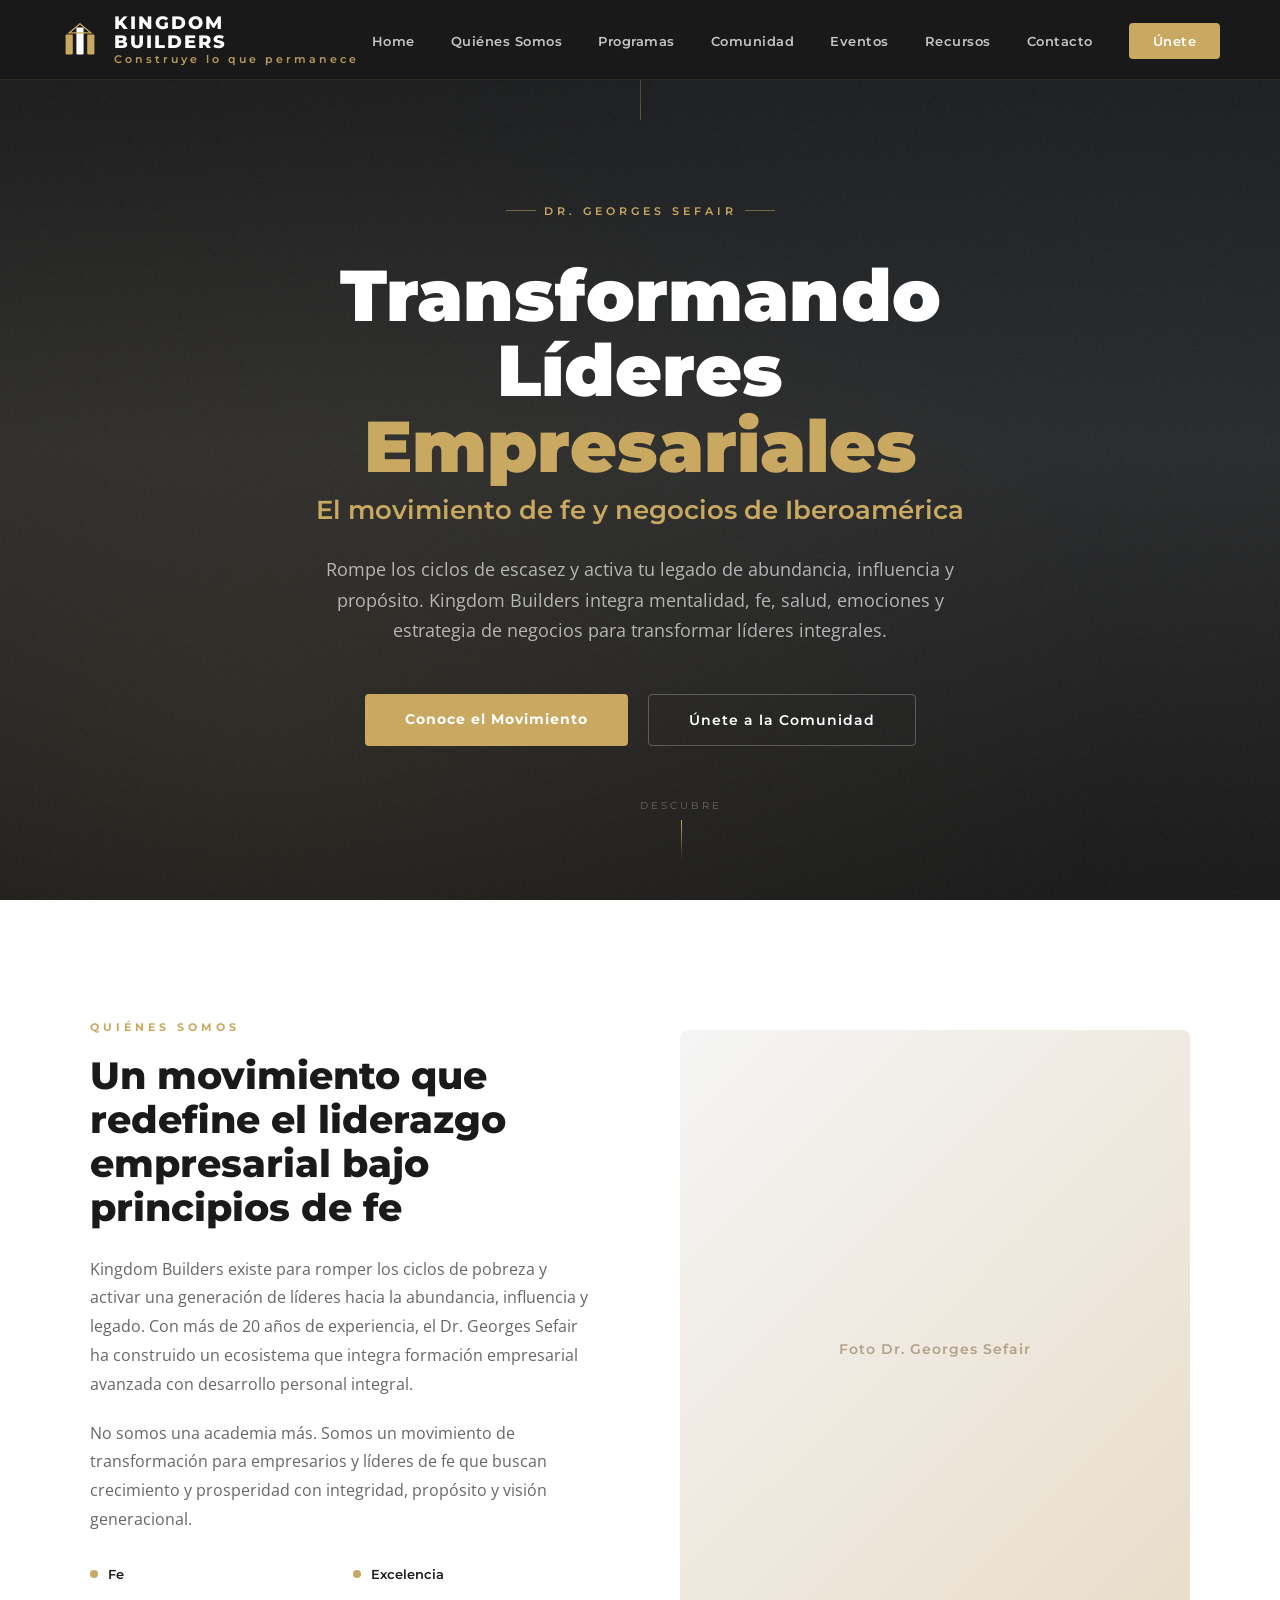
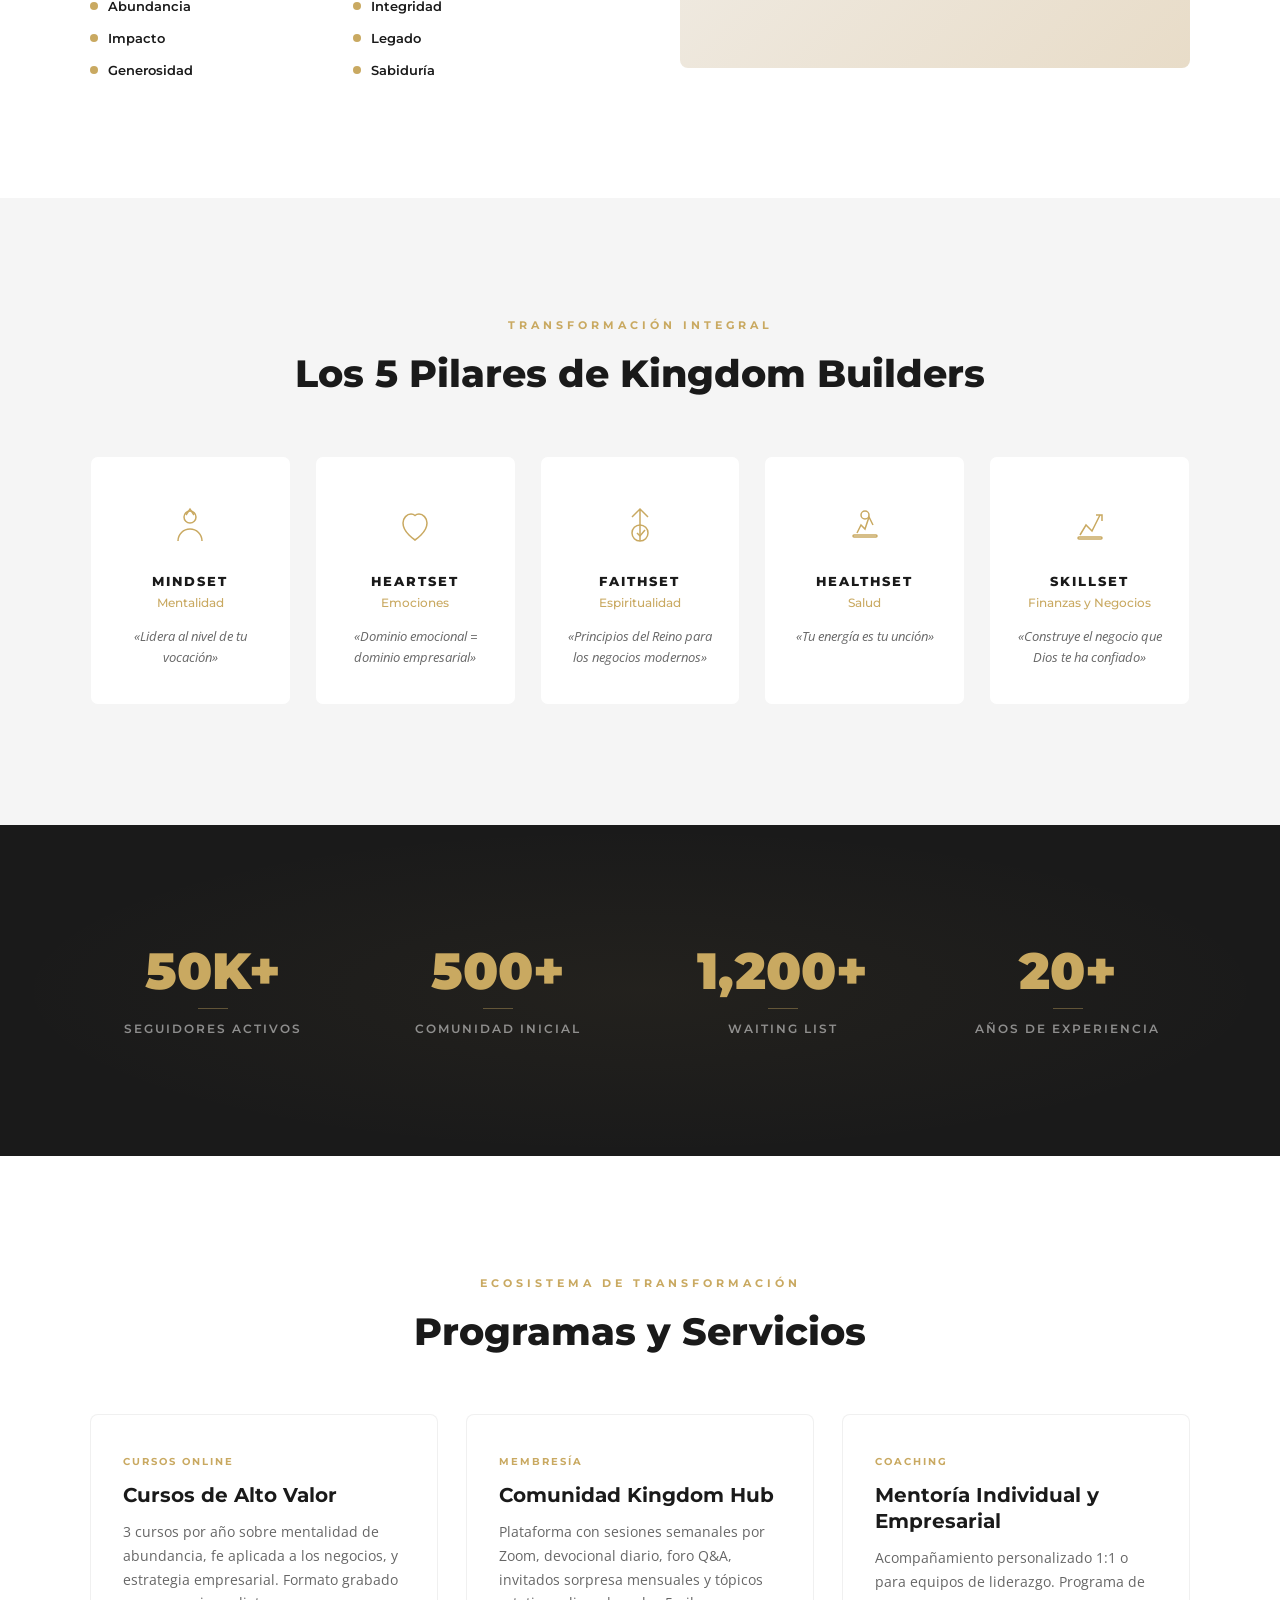
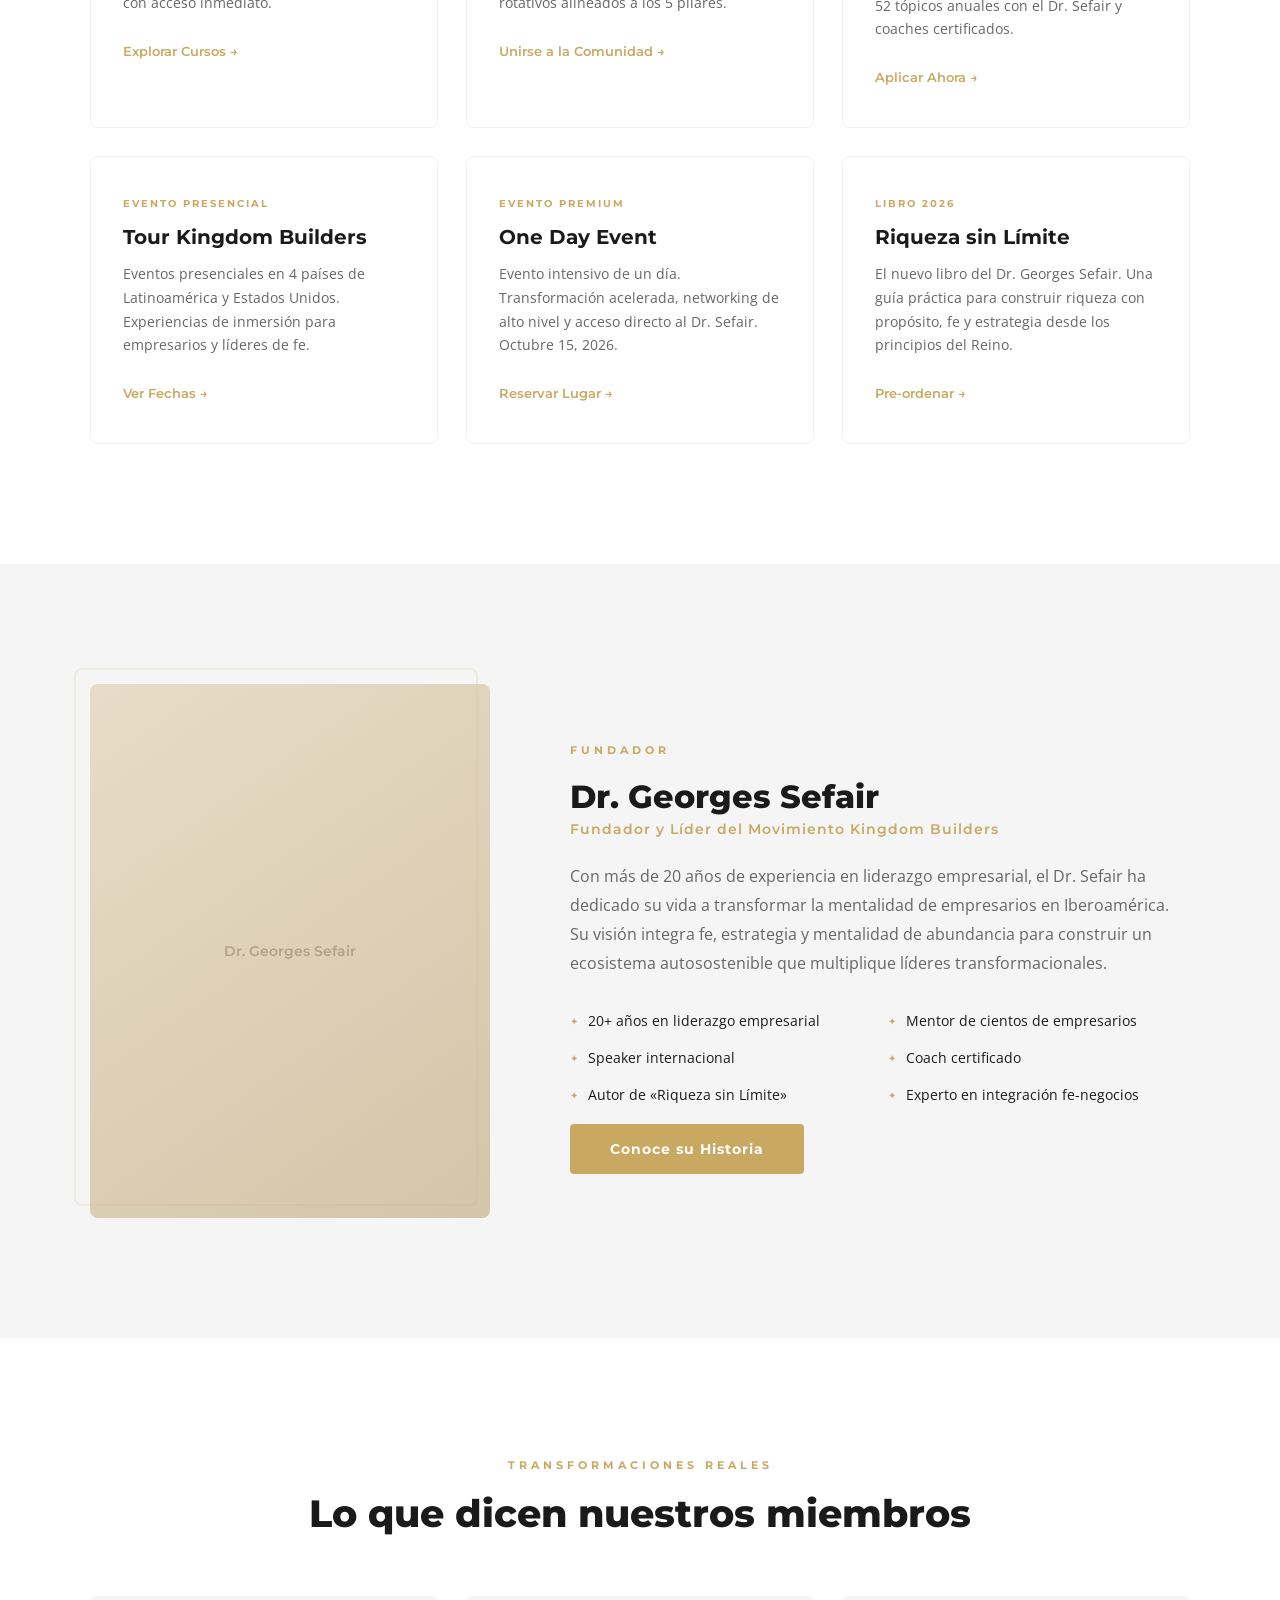
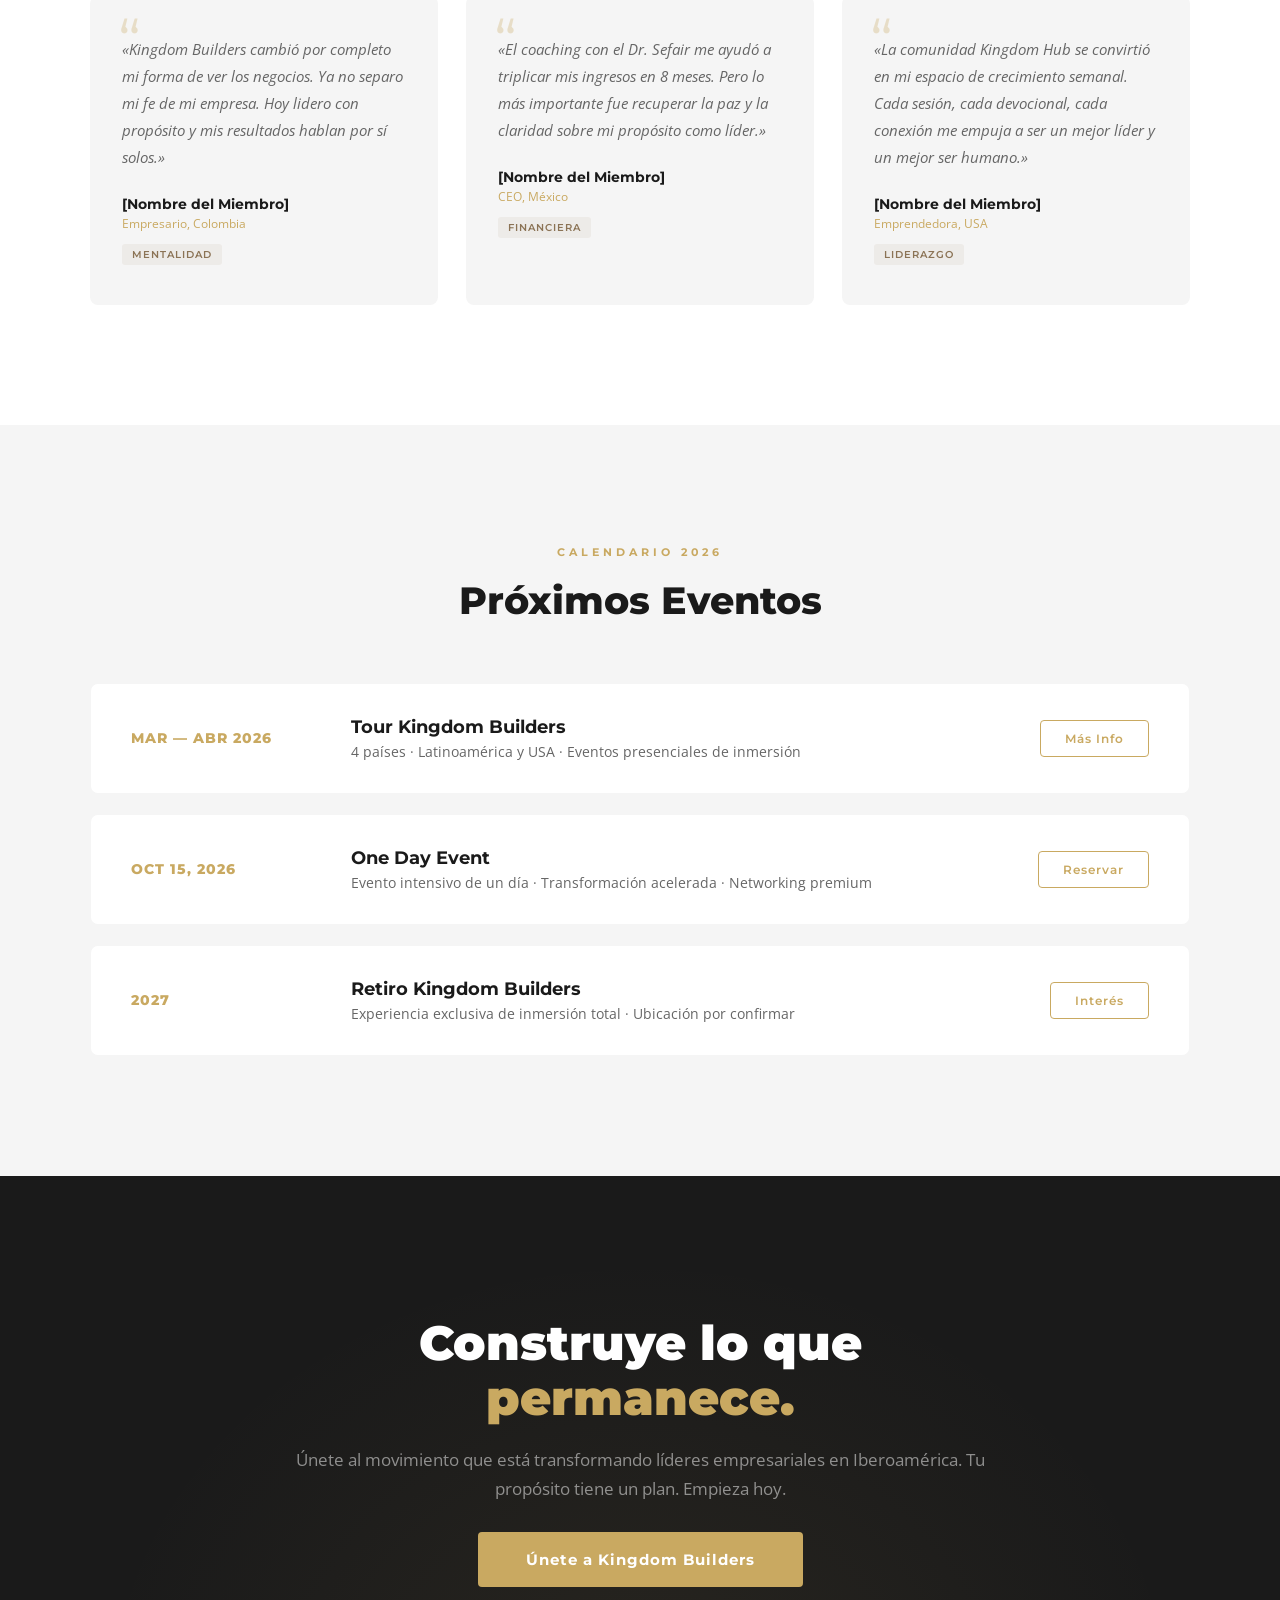
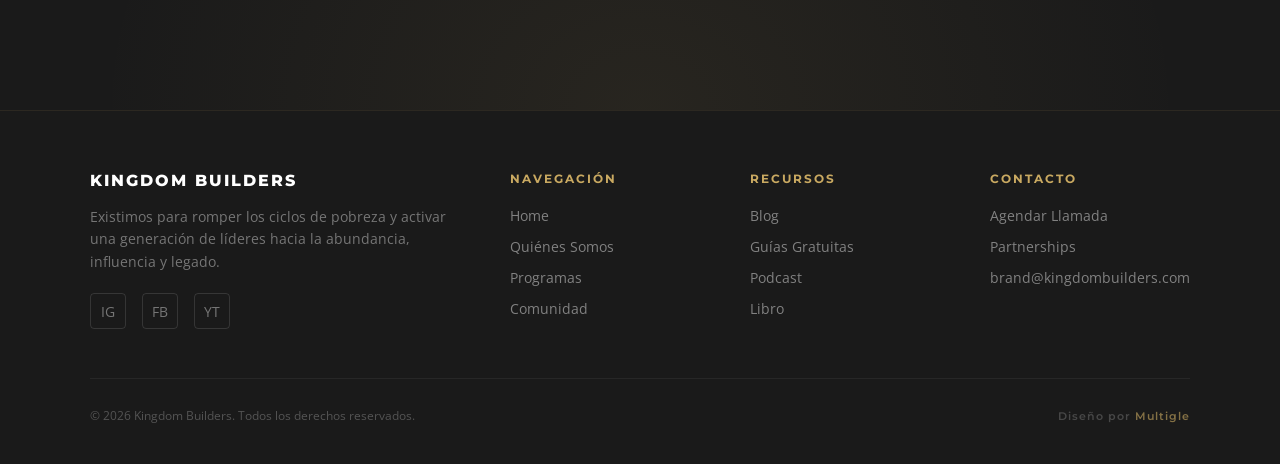
<file: KingdomBuilders-Mockup.html>
<!DOCTYPE html>
<html lang="es">
<head>
<meta charset="UTF-8">
<meta name="viewport" content="width=device-width, initial-scale=1.0">
<title>Kingdom Builders — Construye lo que permanece</title>
<link href="https://fonts.googleapis.com/css2?family=Montserrat:wght@400;500;600;700;800;900&family=Open+Sans:wght@400;500;600&display=swap" rel="stylesheet">
<style>
  :root {
    --black: #1a1a1a;
    --gold: #C9A961;
    --gold-bright: #D4AF37;
    --white: #FFFFFF;
    --gray-light: #F5F5F5;
    --gray-med: #666666;
    --gray-carbon: #2c2c2c;
    --bronze: #8B7355;
    --beige: #E8DCC8;
    --blue-kingdom: #1C4E80;
  }

  * { margin: 0; padding: 0; box-sizing: border-box; }

  html { scroll-behavior: smooth; }

  body {
    font-family: 'Open Sans', sans-serif;
    color: var(--black);
    background: var(--white);
    overflow-x: hidden;
  }

  /* ========== NAVBAR ========== */
  .navbar {
    position: fixed;
    top: 0;
    left: 0;
    width: 100%;
    z-index: 1000;
    padding: 0 60px;
    height: 80px;
    display: flex;
    align-items: center;
    justify-content: space-between;
    background: rgba(26, 26, 26, 0.95);
    backdrop-filter: blur(20px);
    border-bottom: 1px solid rgba(201, 169, 97, 0.15);
    transition: all 0.4s ease;
  }

  .navbar.scrolled {
    height: 68px;
    background: rgba(26, 26, 26, 0.98);
    box-shadow: 0 4px 30px rgba(0,0,0,0.3);
  }

  .nav-logo {
    display: flex;
    align-items: center;
    gap: 14px;
    text-decoration: none;
  }

  .nav-logo-icon {
    width: 40px;
    height: 40px;
    display: flex;
    align-items: center;
    justify-content: center;
  }

  .nav-logo-icon svg {
    width: 36px;
    height: 36px;
  }

  .nav-logo-text {
    font-family: 'Montserrat', sans-serif;
    font-weight: 800;
    font-size: 18px;
    color: var(--white);
    letter-spacing: 2px;
    line-height: 1.1;
  }

  .nav-logo-text span {
    display: block;
    font-weight: 600;
    font-size: 11px;
    letter-spacing: 3px;
    color: var(--gold);
    opacity: 0.9;
  }

  .nav-links {
    display: flex;
    align-items: center;
    gap: 36px;
    list-style: none;
  }

  .nav-links a {
    font-family: 'Montserrat', sans-serif;
    font-weight: 600;
    font-size: 13px;
    color: rgba(255,255,255,0.75);
    text-decoration: none;
    letter-spacing: 0.5px;
    transition: color 0.3s ease;
    position: relative;
  }

  .nav-links a::after {
    content: '';
    position: absolute;
    bottom: -4px;
    left: 0;
    width: 0;
    height: 1.5px;
    background: var(--gold);
    transition: width 0.3s ease;
  }

  .nav-links a:hover { color: var(--white); }
  .nav-links a:hover::after { width: 100%; }

  .nav-cta {
    font-family: 'Montserrat', sans-serif;
    font-weight: 700;
    font-size: 13px;
    color: var(--white) !important;
    background: var(--gold);
    padding: 10px 24px;
    border-radius: 4px;
    text-decoration: none;
    letter-spacing: 0.5px;
    transition: all 0.3s ease;
    border: none;
    cursor: pointer;
  }

  .nav-cta:hover {
    background: var(--gold-bright);
    transform: translateY(-1px);
    box-shadow: 0 4px 20px rgba(201, 169, 97, 0.4);
  }

  .nav-cta::after { display: none !important; }

  /* ========== HERO ========== */
  .hero {
    position: relative;
    min-height: 100vh;
    display: flex;
    align-items: center;
    justify-content: center;
    background: var(--black);
    overflow: hidden;
  }

  .hero-bg {
    position: absolute;
    inset: 0;
    background:
      radial-gradient(ellipse at 20% 80%, rgba(201,169,97,0.08) 0%, transparent 60%),
      radial-gradient(ellipse at 80% 20%, rgba(28,78,128,0.06) 0%, transparent 60%),
      linear-gradient(180deg, rgba(26,26,26,1) 0%, rgba(44,44,44,0.9) 50%, rgba(26,26,26,1) 100%);
  }

  .hero-noise {
    position: absolute;
    inset: 0;
    opacity: 0.03;
    background-image: url("data:image/svg+xml,%3Csvg viewBox='0 0 256 256' xmlns='http://www.w3.org/2000/svg'%3E%3Cfilter id='noise'%3E%3CfeTurbulence type='fractalNoise' baseFrequency='0.9' numOctaves='4' stitchTiles='stitch'/%3E%3C/filter%3E%3Crect width='100%25' height='100%25' filter='url(%23noise)' opacity='1'/%3E%3C/svg%3E");
  }

  .hero-gold-line {
    position: absolute;
    top: 0;
    left: 50%;
    transform: translateX(-50%);
    width: 1px;
    height: 120px;
    background: linear-gradient(180deg, transparent 0%, var(--gold) 100%);
    opacity: 0.4;
    animation: lineGrow 2s ease-out 0.5s both;
  }

  @keyframes lineGrow {
    from { height: 0; opacity: 0; }
    to { height: 120px; opacity: 0.4; }
  }

  .hero-content {
    position: relative;
    z-index: 2;
    text-align: center;
    max-width: 900px;
    padding: 0 40px;
    margin-top: 40px;
  }

  .hero-badge {
    display: inline-flex;
    align-items: center;
    gap: 8px;
    font-family: 'Montserrat', sans-serif;
    font-weight: 600;
    font-size: 11px;
    letter-spacing: 4px;
    color: var(--gold);
    text-transform: uppercase;
    margin-bottom: 40px;
    opacity: 0;
    animation: fadeUp 0.8s ease-out 0.8s both;
  }

  .hero-badge::before, .hero-badge::after {
    content: '';
    width: 30px;
    height: 1px;
    background: var(--gold);
    opacity: 0.5;
  }

  .hero-title {
    font-family: 'Montserrat', sans-serif;
    font-weight: 900;
    font-size: clamp(42px, 6vw, 72px);
    color: var(--white);
    line-height: 1.05;
    margin-bottom: 10px;
    opacity: 0;
    animation: fadeUp 0.8s ease-out 1s both;
  }

  .hero-title .gold { color: var(--gold); }

  .hero-subtitle-main {
    font-family: 'Montserrat', sans-serif;
    font-weight: 600;
    font-size: clamp(18px, 2.5vw, 26px);
    color: var(--gold);
    margin-bottom: 28px;
    opacity: 0;
    animation: fadeUp 0.8s ease-out 1.15s both;
  }

  .hero-desc {
    font-family: 'Open Sans', sans-serif;
    font-size: clamp(16px, 1.4vw, 19px);
    color: rgba(255,255,255,0.65);
    line-height: 1.7;
    max-width: 660px;
    margin: 0 auto 48px;
    opacity: 0;
    animation: fadeUp 0.8s ease-out 1.3s both;
  }

  .hero-ctas {
    display: flex;
    gap: 20px;
    justify-content: center;
    flex-wrap: wrap;
    opacity: 0;
    animation: fadeUp 0.8s ease-out 1.5s both;
  }

  .btn-primary {
    font-family: 'Montserrat', sans-serif;
    font-weight: 700;
    font-size: 14px;
    letter-spacing: 1px;
    color: var(--white);
    background: var(--gold);
    padding: 16px 40px;
    border: none;
    border-radius: 4px;
    cursor: pointer;
    text-decoration: none;
    transition: all 0.3s ease;
  }

  .btn-primary:hover {
    background: var(--gold-bright);
    transform: translateY(-2px);
    box-shadow: 0 8px 30px rgba(201,169,97,0.35);
  }

  .btn-secondary {
    font-family: 'Montserrat', sans-serif;
    font-weight: 600;
    font-size: 14px;
    letter-spacing: 1px;
    color: var(--white);
    background: transparent;
    padding: 16px 40px;
    border: 1.5px solid rgba(255,255,255,0.25);
    border-radius: 4px;
    cursor: pointer;
    text-decoration: none;
    transition: all 0.3s ease;
  }

  .btn-secondary:hover {
    border-color: var(--gold);
    color: var(--gold);
    background: rgba(201,169,97,0.05);
  }

  .hero-scroll {
    position: absolute;
    bottom: 40px;
    left: 50%;
    transform: translateX(-50%);
    display: flex;
    flex-direction: column;
    align-items: center;
    gap: 8px;
    opacity: 0;
    animation: fadeUp 0.8s ease-out 2s both;
  }

  .hero-scroll span {
    font-family: 'Montserrat', sans-serif;
    font-size: 10px;
    letter-spacing: 3px;
    color: rgba(255,255,255,0.3);
    text-transform: uppercase;
  }

  .scroll-line {
    width: 1px;
    height: 40px;
    background: linear-gradient(180deg, var(--gold) 0%, transparent 100%);
    animation: scrollPulse 2s ease-in-out infinite;
  }

  @keyframes scrollPulse {
    0%, 100% { opacity: 0.3; transform: scaleY(1); }
    50% { opacity: 0.7; transform: scaleY(1.2); }
  }

  @keyframes fadeUp {
    from { opacity: 0; transform: translateY(30px); }
    to { opacity: 1; transform: translateY(0); }
  }

  /* ========== QUIÉNES SOMOS (brief intro on home) ========== */
  .intro {
    padding: 120px 60px;
    background: var(--white);
    position: relative;
  }

  .intro-inner {
    max-width: 1100px;
    margin: 0 auto;
    display: grid;
    grid-template-columns: 1fr 1fr;
    gap: 80px;
    align-items: center;
  }

  .intro-left {}

  .section-label {
    font-family: 'Montserrat', sans-serif;
    font-weight: 700;
    font-size: 11px;
    letter-spacing: 4px;
    color: var(--gold);
    text-transform: uppercase;
    margin-bottom: 20px;
  }

  .section-title {
    font-family: 'Montserrat', sans-serif;
    font-weight: 800;
    font-size: clamp(28px, 3vw, 40px);
    color: var(--black);
    line-height: 1.15;
    margin-bottom: 24px;
  }

  .section-text {
    font-family: 'Open Sans', sans-serif;
    font-size: 16px;
    line-height: 1.8;
    color: var(--gray-med);
    margin-bottom: 20px;
  }

  .intro-values {
    display: grid;
    grid-template-columns: 1fr 1fr;
    gap: 16px;
    margin-top: 32px;
  }

  .intro-value {
    display: flex;
    align-items: center;
    gap: 10px;
    font-family: 'Montserrat', sans-serif;
    font-weight: 600;
    font-size: 13px;
    color: var(--black);
  }

  .intro-value::before {
    content: '';
    width: 8px;
    height: 8px;
    background: var(--gold);
    border-radius: 50%;
    flex-shrink: 0;
  }

  .intro-right {
    position: relative;
  }

  .intro-img-placeholder {
    width: 100%;
    aspect-ratio: 4/5;
    background: linear-gradient(135deg, var(--gray-light) 0%, var(--beige) 100%);
    border-radius: 8px;
    display: flex;
    align-items: center;
    justify-content: center;
    position: relative;
    overflow: hidden;
  }

  .intro-img-placeholder::before {
    content: 'Foto Dr. Georges Sefair';
    font-family: 'Montserrat', sans-serif;
    font-weight: 600;
    font-size: 14px;
    color: var(--bronze);
    letter-spacing: 1px;
    opacity: 0.6;
  }

  .intro-img-accent {
    position: absolute;
    bottom: -20px;
    right: -20px;
    width: 200px;
    height: 200px;
    border: 2px solid var(--gold);
    border-radius: 8px;
    opacity: 0.2;
    z-index: -1;
  }

  /* ========== PILARES ========== */
  .pillars {
    padding: 120px 60px;
    background: var(--gray-light);
    position: relative;
  }

  .pillars-inner {
    max-width: 1100px;
    margin: 0 auto;
    text-align: center;
  }

  .pillars-grid {
    display: grid;
    grid-template-columns: repeat(5, 1fr);
    gap: 24px;
    margin-top: 60px;
  }

  .pillar-card {
    background: var(--white);
    border-radius: 8px;
    padding: 40px 24px 36px;
    text-align: center;
    position: relative;
    transition: all 0.4s ease;
    border: 1px solid rgba(0,0,0,0.04);
  }

  .pillar-card::before {
    content: '';
    position: absolute;
    top: 0;
    left: 50%;
    transform: translateX(-50%);
    width: 40px;
    height: 3px;
    background: var(--gold);
    border-radius: 0 0 4px 4px;
    opacity: 0;
    transition: all 0.4s ease;
  }

  .pillar-card:hover {
    transform: translateY(-6px);
    box-shadow: 0 20px 50px rgba(0,0,0,0.08);
  }

  .pillar-card:hover::before { opacity: 1; width: 60px; }

  .pillar-icon {
    width: 56px;
    height: 56px;
    margin: 0 auto 20px;
    display: flex;
    align-items: center;
    justify-content: center;
  }

  .pillar-icon svg {
    width: 40px;
    height: 40px;
    stroke: var(--gold);
    fill: none;
    stroke-width: 1.5;
  }

  .pillar-name {
    font-family: 'Montserrat', sans-serif;
    font-weight: 800;
    font-size: 13px;
    letter-spacing: 2px;
    color: var(--black);
    text-transform: uppercase;
    margin-bottom: 6px;
  }

  .pillar-spanish {
    font-family: 'Montserrat', sans-serif;
    font-weight: 500;
    font-size: 12px;
    color: var(--gold);
    margin-bottom: 16px;
  }

  .pillar-phrase {
    font-family: 'Open Sans', sans-serif;
    font-size: 13px;
    line-height: 1.6;
    color: var(--gray-med);
    font-style: italic;
  }

  /* ========== CIFRAS ========== */
  .stats {
    padding: 100px 60px;
    background: var(--black);
    position: relative;
    overflow: hidden;
  }

  .stats::before {
    content: '';
    position: absolute;
    inset: 0;
    background: radial-gradient(ellipse at center, rgba(201,169,97,0.05) 0%, transparent 70%);
  }

  .stats-inner {
    max-width: 1100px;
    margin: 0 auto;
    position: relative;
    z-index: 1;
  }

  .stats-grid {
    display: grid;
    grid-template-columns: repeat(4, 1fr);
    gap: 40px;
    text-align: center;
  }

  .stat-item {
    padding: 20px;
  }

  .stat-number {
    font-family: 'Montserrat', sans-serif;
    font-weight: 900;
    font-size: clamp(36px, 4vw, 52px);
    color: var(--gold);
    line-height: 1;
    margin-bottom: 8px;
  }

  .stat-label {
    font-family: 'Montserrat', sans-serif;
    font-weight: 600;
    font-size: 12px;
    letter-spacing: 2px;
    color: rgba(255,255,255,0.5);
    text-transform: uppercase;
  }

  .stat-divider {
    width: 30px;
    height: 1px;
    background: var(--gold);
    margin: 12px auto;
    opacity: 0.4;
  }

  /* ========== PROGRAMAS PREVIEW ========== */
  .programs {
    padding: 120px 60px;
    background: var(--white);
  }

  .programs-inner {
    max-width: 1100px;
    margin: 0 auto;
  }

  .programs-header {
    text-align: center;
    margin-bottom: 60px;
  }

  .programs-grid {
    display: grid;
    grid-template-columns: repeat(3, 1fr);
    gap: 28px;
  }

  .program-card {
    background: var(--white);
    border: 1px solid rgba(0,0,0,0.06);
    border-radius: 8px;
    padding: 40px 32px;
    transition: all 0.4s ease;
    position: relative;
    overflow: hidden;
  }

  .program-card::after {
    content: '';
    position: absolute;
    bottom: 0;
    left: 0;
    width: 100%;
    height: 3px;
    background: linear-gradient(90deg, var(--gold), var(--gold-bright));
    transform: scaleX(0);
    transform-origin: left;
    transition: transform 0.4s ease;
  }

  .program-card:hover {
    transform: translateY(-4px);
    box-shadow: 0 16px 40px rgba(0,0,0,0.08);
    border-color: rgba(201,169,97,0.2);
  }

  .program-card:hover::after { transform: scaleX(1); }

  .program-tag {
    font-family: 'Montserrat', sans-serif;
    font-weight: 700;
    font-size: 10px;
    letter-spacing: 2px;
    color: var(--gold);
    text-transform: uppercase;
    margin-bottom: 14px;
  }

  .program-name {
    font-family: 'Montserrat', sans-serif;
    font-weight: 700;
    font-size: 20px;
    color: var(--black);
    margin-bottom: 12px;
    line-height: 1.3;
  }

  .program-desc {
    font-family: 'Open Sans', sans-serif;
    font-size: 14px;
    line-height: 1.7;
    color: var(--gray-med);
    margin-bottom: 24px;
  }

  .program-link {
    font-family: 'Montserrat', sans-serif;
    font-weight: 600;
    font-size: 13px;
    color: var(--gold);
    text-decoration: none;
    display: inline-flex;
    align-items: center;
    gap: 6px;
    transition: gap 0.3s ease;
  }

  .program-link:hover { gap: 12px; }

  /* ========== FUNDADOR ========== */
  .founder {
    padding: 120px 60px;
    background: var(--gray-light);
  }

  .founder-inner {
    max-width: 1100px;
    margin: 0 auto;
    display: grid;
    grid-template-columns: 400px 1fr;
    gap: 80px;
    align-items: center;
  }

  .founder-img-placeholder {
    width: 100%;
    aspect-ratio: 3/4;
    background: linear-gradient(145deg, var(--beige) 0%, #d4c5a8 100%);
    border-radius: 8px;
    display: flex;
    align-items: center;
    justify-content: center;
    position: relative;
  }

  .founder-img-placeholder::before {
    content: 'Dr. Georges Sefair';
    font-family: 'Montserrat', sans-serif;
    font-weight: 600;
    font-size: 14px;
    color: var(--bronze);
    opacity: 0.5;
  }

  .founder-img-placeholder::after {
    content: '';
    position: absolute;
    top: -16px;
    left: -16px;
    width: 100%;
    height: 100%;
    border: 2px solid var(--gold);
    border-radius: 8px;
    opacity: 0.15;
    z-index: 0;
  }

  .founder-info {}

  .founder-name {
    font-family: 'Montserrat', sans-serif;
    font-weight: 800;
    font-size: 32px;
    color: var(--black);
    margin-bottom: 4px;
  }

  .founder-role {
    font-family: 'Montserrat', sans-serif;
    font-weight: 600;
    font-size: 14px;
    color: var(--gold);
    letter-spacing: 1px;
    margin-bottom: 24px;
  }

  .founder-bio {
    font-family: 'Open Sans', sans-serif;
    font-size: 16px;
    line-height: 1.8;
    color: var(--gray-med);
    margin-bottom: 32px;
  }

  .founder-credentials {
    display: grid;
    grid-template-columns: 1fr 1fr;
    gap: 16px;
    margin-bottom: 32px;
  }

  .credential {
    display: flex;
    align-items: flex-start;
    gap: 10px;
    font-family: 'Open Sans', sans-serif;
    font-size: 14px;
    color: var(--black);
    line-height: 1.5;
  }

  .credential::before {
    content: '✦';
    color: var(--gold);
    font-size: 10px;
    margin-top: 4px;
    flex-shrink: 0;
  }

  /* ========== TESTIMONIOS ========== */
  .testimonials {
    padding: 120px 60px;
    background: var(--white);
  }

  .testimonials-inner {
    max-width: 1100px;
    margin: 0 auto;
  }

  .testimonials-header {
    text-align: center;
    margin-bottom: 60px;
  }

  .testimonials-grid {
    display: grid;
    grid-template-columns: repeat(3, 1fr);
    gap: 28px;
  }

  .testimonial-card {
    background: var(--gray-light);
    border-radius: 8px;
    padding: 40px 32px;
    position: relative;
  }

  .testimonial-card::before {
    content: '\201C';
    font-family: 'Montserrat', sans-serif;
    font-size: 60px;
    color: var(--gold);
    opacity: 0.3;
    position: absolute;
    top: 16px;
    left: 28px;
    line-height: 1;
  }

  .testimonial-text {
    font-family: 'Open Sans', sans-serif;
    font-size: 15px;
    line-height: 1.8;
    color: var(--gray-med);
    font-style: italic;
    margin-bottom: 24px;
    position: relative;
    z-index: 1;
  }

  .testimonial-author {
    font-family: 'Montserrat', sans-serif;
    font-weight: 700;
    font-size: 14px;
    color: var(--black);
  }

  .testimonial-role {
    font-family: 'Open Sans', sans-serif;
    font-size: 12px;
    color: var(--gold);
    margin-top: 2px;
  }

  .testimonial-tag {
    display: inline-block;
    margin-top: 12px;
    font-family: 'Montserrat', sans-serif;
    font-weight: 600;
    font-size: 10px;
    letter-spacing: 1px;
    color: var(--bronze);
    background: rgba(139,115,85,0.08);
    padding: 4px 10px;
    border-radius: 3px;
    text-transform: uppercase;
  }

  /* ========== EVENTOS ========== */
  .events {
    padding: 120px 60px;
    background: var(--gray-light);
  }

  .events-inner {
    max-width: 1100px;
    margin: 0 auto;
  }

  .events-header {
    text-align: center;
    margin-bottom: 60px;
  }

  .events-list {
    display: flex;
    flex-direction: column;
    gap: 20px;
  }

  .event-row {
    display: grid;
    grid-template-columns: 180px 1fr auto;
    gap: 40px;
    align-items: center;
    background: var(--white);
    border-radius: 8px;
    padding: 32px 40px;
    border: 1px solid rgba(0,0,0,0.04);
    transition: all 0.3s ease;
  }

  .event-row:hover {
    transform: translateX(6px);
    box-shadow: 0 8px 30px rgba(0,0,0,0.06);
    border-left: 3px solid var(--gold);
  }

  .event-date {
    font-family: 'Montserrat', sans-serif;
    font-weight: 800;
    font-size: 14px;
    color: var(--gold);
    letter-spacing: 1px;
  }

  .event-info {}

  .event-name {
    font-family: 'Montserrat', sans-serif;
    font-weight: 700;
    font-size: 18px;
    color: var(--black);
    margin-bottom: 4px;
  }

  .event-desc {
    font-family: 'Open Sans', sans-serif;
    font-size: 14px;
    color: var(--gray-med);
  }

  .event-cta {
    font-family: 'Montserrat', sans-serif;
    font-weight: 600;
    font-size: 12px;
    letter-spacing: 1px;
    color: var(--gold);
    border: 1.5px solid var(--gold);
    padding: 10px 24px;
    border-radius: 4px;
    text-decoration: none;
    white-space: nowrap;
    transition: all 0.3s ease;
  }

  .event-cta:hover {
    background: var(--gold);
    color: var(--white);
  }

  /* ========== CTA FINAL ========== */
  .cta-final {
    padding: 140px 60px;
    background: var(--black);
    text-align: center;
    position: relative;
    overflow: hidden;
  }

  .cta-final::before {
    content: '';
    position: absolute;
    inset: 0;
    background: radial-gradient(ellipse at center bottom, rgba(201,169,97,0.08) 0%, transparent 60%);
  }

  .cta-final-inner {
    position: relative;
    z-index: 1;
    max-width: 700px;
    margin: 0 auto;
  }

  .cta-final-tagline {
    font-family: 'Montserrat', sans-serif;
    font-weight: 900;
    font-size: clamp(32px, 4vw, 48px);
    color: var(--white);
    line-height: 1.15;
    margin-bottom: 20px;
  }

  .cta-final-tagline .gold { color: var(--gold); }

  .cta-final-sub {
    font-family: 'Open Sans', sans-serif;
    font-size: 17px;
    color: rgba(255,255,255,0.5);
    line-height: 1.7;
    margin-bottom: 44px;
  }

  /* ========== FOOTER ========== */
  .footer {
    background: var(--black);
    border-top: 1px solid rgba(201,169,97,0.1);
    padding: 60px 60px 40px;
  }

  .footer-inner {
    max-width: 1100px;
    margin: 0 auto;
    display: grid;
    grid-template-columns: 2fr 1fr 1fr 1fr;
    gap: 60px;
    margin-bottom: 48px;
  }

  .footer-brand {}

  .footer-logo {
    font-family: 'Montserrat', sans-serif;
    font-weight: 800;
    font-size: 16px;
    color: var(--white);
    letter-spacing: 2px;
    margin-bottom: 16px;
  }

  .footer-tagline {
    font-family: 'Open Sans', sans-serif;
    font-size: 14px;
    color: rgba(255,255,255,0.4);
    line-height: 1.6;
    margin-bottom: 20px;
  }

  .footer-social {
    display: flex;
    gap: 16px;
  }

  .footer-social a {
    width: 36px;
    height: 36px;
    border: 1px solid rgba(255,255,255,0.12);
    border-radius: 4px;
    display: flex;
    align-items: center;
    justify-content: center;
    color: rgba(255,255,255,0.4);
    text-decoration: none;
    font-size: 14px;
    transition: all 0.3s ease;
  }

  .footer-social a:hover {
    border-color: var(--gold);
    color: var(--gold);
  }

  .footer-col h4 {
    font-family: 'Montserrat', sans-serif;
    font-weight: 700;
    font-size: 12px;
    letter-spacing: 2px;
    color: var(--gold);
    text-transform: uppercase;
    margin-bottom: 20px;
  }

  .footer-col a {
    display: block;
    font-family: 'Open Sans', sans-serif;
    font-size: 14px;
    color: rgba(255,255,255,0.45);
    text-decoration: none;
    margin-bottom: 12px;
    transition: color 0.3s ease;
  }

  .footer-col a:hover { color: var(--white); }

  .footer-bottom {
    max-width: 1100px;
    margin: 0 auto;
    padding-top: 28px;
    border-top: 1px solid rgba(255,255,255,0.06);
    display: flex;
    justify-content: space-between;
    align-items: center;
  }

  .footer-copy {
    font-family: 'Open Sans', sans-serif;
    font-size: 12px;
    color: rgba(255,255,255,0.25);
  }

  .footer-credit {
    font-family: 'Montserrat', sans-serif;
    font-weight: 600;
    font-size: 11px;
    color: rgba(255,255,255,0.2);
    letter-spacing: 1px;
  }

  .footer-credit span { color: var(--gold); opacity: 0.6; }

  /* ========== RESPONSIVE ========== */
  @media (max-width: 900px) {
    .navbar { padding: 0 24px; }
    .nav-links { display: none; }
    .intro-inner { grid-template-columns: 1fr; gap: 40px; }
    .pillars-grid { grid-template-columns: repeat(2, 1fr); }
    .stats-grid { grid-template-columns: repeat(2, 1fr); }
    .programs-grid { grid-template-columns: 1fr; }
    .founder-inner { grid-template-columns: 1fr; gap: 40px; }
    .testimonials-grid { grid-template-columns: 1fr; }
    .event-row { grid-template-columns: 1fr; gap: 12px; }
    .footer-inner { grid-template-columns: 1fr 1fr; }
    section { padding: 80px 24px !important; }
  }
</style>
</head>
<body>

<!-- NAVBAR -->
<nav class="navbar" id="navbar">
  <a href="#" class="nav-logo">
    <div class="nav-logo-icon">
      <svg viewBox="0 0 40 40" fill="none" xmlns="http://www.w3.org/2000/svg">
        <rect x="4" y="14" width="8" height="22" fill="#C9A961" rx="1"/>
        <rect x="16" y="6" width="8" height="30" fill="#FFFFFF" rx="1"/>
        <rect x="28" y="14" width="8" height="22" fill="#C9A961" rx="1"/>
        <polygon points="20,2 8,12 32,12" fill="none" stroke="#C9A961" stroke-width="1.5"/>
      </svg>
    </div>
    <div class="nav-logo-text">
      KINGDOM<br>BUILDERS
      <span>Construye lo que permanece</span>
    </div>
  </a>
  <ul class="nav-links">
    <li><a href="#home">Home</a></li>
    <li><a href="#quienes-somos">Quiénes Somos</a></li>
    <li><a href="#programas">Programas</a></li>
    <li><a href="#comunidad">Comunidad</a></li>
    <li><a href="#eventos">Eventos</a></li>
    <li><a href="#recursos">Recursos</a></li>
    <li><a href="#contacto">Contacto</a></li>
    <li><a href="#" class="nav-cta">Únete</a></li>
  </ul>
</nav>

<!-- HERO -->
<section class="hero" id="home">
  <div class="hero-bg"></div>
  <div class="hero-noise"></div>
  <div class="hero-gold-line"></div>
  <div class="hero-content">
    <div class="hero-badge">Dr. Georges Sefair</div>
    <h1 class="hero-title">
      Transformando<br>Líderes <span class="gold">Empresariales</span>
    </h1>
    <p class="hero-subtitle-main">El movimiento de fe y negocios de Iberoamérica</p>
    <p class="hero-desc">
      Rompe los ciclos de escasez y activa tu legado de abundancia, influencia y propósito. 
      Kingdom Builders integra mentalidad, fe, salud, emociones y estrategia de negocios 
      para transformar líderes integrales.
    </p>
    <div class="hero-ctas">
      <a href="#quienes-somos" class="btn-primary">Conoce el Movimiento</a>
      <a href="#comunidad" class="btn-secondary">Únete a la Comunidad</a>
    </div>
  </div>
  <div class="hero-scroll">
    <span>Descubre</span>
    <div class="scroll-line"></div>
  </div>
</section>

<!-- QUIÉNES SOMOS (intro on home) -->
<section class="intro" id="quienes-somos">
  <div class="intro-inner">
    <div class="intro-left">
      <p class="section-label">Quiénes Somos</p>
      <h2 class="section-title">Un movimiento que redefine el liderazgo empresarial bajo principios de fe</h2>
      <p class="section-text">
        Kingdom Builders existe para romper los ciclos de pobreza y activar una generación de líderes 
        hacia la abundancia, influencia y legado. Con más de 20 años de experiencia, el Dr. Georges Sefair 
        ha construido un ecosistema que integra formación empresarial avanzada con desarrollo personal integral.
      </p>
      <p class="section-text">
        No somos una academia más. Somos un movimiento de transformación para empresarios y líderes de fe 
        que buscan crecimiento y prosperidad con integridad, propósito y visión generacional.
      </p>
      <div class="intro-values">
        <div class="intro-value">Fe</div>
        <div class="intro-value">Excelencia</div>
        <div class="intro-value">Abundancia</div>
        <div class="intro-value">Integridad</div>
        <div class="intro-value">Impacto</div>
        <div class="intro-value">Legado</div>
        <div class="intro-value">Generosidad</div>
        <div class="intro-value">Sabiduría</div>
      </div>
    </div>
    <div class="intro-right">
      <div class="intro-img-placeholder"></div>
      <div class="intro-img-accent"></div>
    </div>
  </div>
</section>

<!-- 5 PILARES -->
<section class="pillars" id="pilares">
  <div class="pillars-inner">
    <p class="section-label">Transformación Integral</p>
    <h2 class="section-title">Los 5 Pilares de Kingdom Builders</h2>
    <div class="pillars-grid">
      <div class="pillar-card">
        <div class="pillar-icon">
          <svg viewBox="0 0 40 40"><circle cx="20" cy="12" r="6"/><path d="M8 36c0-6.6 5.4-12 12-12s12 5.4 12 12"/><path d="M16 10l4-6 4 6"/></svg>
        </div>
        <div class="pillar-name">Mindset</div>
        <div class="pillar-spanish">Mentalidad</div>
        <div class="pillar-phrase">«Lidera al nivel de tu vocación»</div>
      </div>
      <div class="pillar-card">
        <div class="pillar-icon">
          <svg viewBox="0 0 40 40"><path d="M20 35s-12-7.5-12-17c0-5 4-9 8-9 2.5 0 4 1.5 4 1.5s1.5-1.5 4-1.5c4 0 8 4 8 9 0 9.5-12 17-12 17z"/></svg>
        </div>
        <div class="pillar-name">Heartset</div>
        <div class="pillar-spanish">Emociones</div>
        <div class="pillar-phrase">«Dominio emocional = dominio empresarial»</div>
      </div>
      <div class="pillar-card">
        <div class="pillar-icon">
          <svg viewBox="0 0 40 40"><path d="M20 4v32M12 12l8-8 8 8"/><circle cx="20" cy="28" r="8"/><path d="M17 28l3 3 5-6"/></svg>
        </div>
        <div class="pillar-name">Faithset</div>
        <div class="pillar-spanish">Espiritualidad</div>
        <div class="pillar-phrase">«Principios del Reino para los negocios modernos»</div>
      </div>
      <div class="pillar-card">
        <div class="pillar-icon">
          <svg viewBox="0 0 40 40"><path d="M12 28l4-8 4 4 4-12 4 8"/><rect x="8" y="30" width="24" height="2" rx="1"/><circle cx="20" cy="10" r="4"/></svg>
        </div>
        <div class="pillar-name">Healthset</div>
        <div class="pillar-spanish">Salud</div>
        <div class="pillar-phrase">«Tu energía es tu unción»</div>
      </div>
      <div class="pillar-card">
        <div class="pillar-icon">
          <svg viewBox="0 0 40 40"><path d="M10 30l6-10 6 6 8-16"/><path d="M26 10h6v6"/><rect x="8" y="32" width="24" height="2" rx="1"/></svg>
        </div>
        <div class="pillar-name">Skillset</div>
        <div class="pillar-spanish">Finanzas y Negocios</div>
        <div class="pillar-phrase">«Construye el negocio que Dios te ha confiado»</div>
      </div>
    </div>
  </div>
</section>

<!-- CIFRAS -->
<section class="stats">
  <div class="stats-inner">
    <div class="stats-grid">
      <div class="stat-item">
        <div class="stat-number">50K+</div>
        <div class="stat-divider"></div>
        <div class="stat-label">Seguidores Activos</div>
      </div>
      <div class="stat-item">
        <div class="stat-number">500+</div>
        <div class="stat-divider"></div>
        <div class="stat-label">Comunidad Inicial</div>
      </div>
      <div class="stat-item">
        <div class="stat-number">1,200+</div>
        <div class="stat-divider"></div>
        <div class="stat-label">Waiting List</div>
      </div>
      <div class="stat-item">
        <div class="stat-number">20+</div>
        <div class="stat-divider"></div>
        <div class="stat-label">Años de Experiencia</div>
      </div>
    </div>
  </div>
</section>

<!-- PROGRAMAS -->
<section class="programs" id="programas">
  <div class="programs-inner">
    <div class="programs-header">
      <p class="section-label">Ecosistema de Transformación</p>
      <h2 class="section-title">Programas y Servicios</h2>
    </div>
    <div class="programs-grid">
      <div class="program-card">
        <div class="program-tag">Cursos Online</div>
        <div class="program-name">Cursos de Alto Valor</div>
        <div class="program-desc">3 cursos por año sobre mentalidad de abundancia, fe aplicada a los negocios, y estrategia empresarial. Formato grabado con acceso inmediato.</div>
        <a href="#" class="program-link">Explorar Cursos →</a>
      </div>
      <div class="program-card">
        <div class="program-tag">Membresía</div>
        <div class="program-name">Comunidad Kingdom Hub</div>
        <div class="program-desc">Plataforma con sesiones semanales por Zoom, devocional diario, foro Q&A, invitados sorpresa mensuales y tópicos rotativos alineados a los 5 pilares.</div>
        <a href="#" class="program-link">Unirse a la Comunidad →</a>
      </div>
      <div class="program-card">
        <div class="program-tag">Coaching</div>
        <div class="program-name">Mentoría Individual y Empresarial</div>
        <div class="program-desc">Acompañamiento personalizado 1:1 o para equipos de liderazgo. Programa de 52 tópicos anuales con el Dr. Sefair y coaches certificados.</div>
        <a href="#" class="program-link">Aplicar Ahora →</a>
      </div>
      <div class="program-card">
        <div class="program-tag">Evento Presencial</div>
        <div class="program-name">Tour Kingdom Builders</div>
        <div class="program-desc">Eventos presenciales en 4 países de Latinoamérica y Estados Unidos. Experiencias de inmersión para empresarios y líderes de fe.</div>
        <a href="#" class="program-link">Ver Fechas →</a>
      </div>
      <div class="program-card">
        <div class="program-tag">Evento Premium</div>
        <div class="program-name">One Day Event</div>
        <div class="program-desc">Evento intensivo de un día. Transformación acelerada, networking de alto nivel y acceso directo al Dr. Sefair. Octubre 15, 2026.</div>
        <a href="#" class="program-link">Reservar Lugar →</a>
      </div>
      <div class="program-card">
        <div class="program-tag">Libro 2026</div>
        <div class="program-name">Riqueza sin Límite</div>
        <div class="program-desc">El nuevo libro del Dr. Georges Sefair. Una guía práctica para construir riqueza con propósito, fe y estrategia desde los principios del Reino.</div>
        <a href="#" class="program-link">Pre-ordenar →</a>
      </div>
    </div>
  </div>
</section>

<!-- FUNDADOR -->
<section class="founder" id="fundador">
  <div class="founder-inner">
    <div class="founder-img-placeholder"></div>
    <div class="founder-info">
      <p class="section-label">Fundador</p>
      <h2 class="founder-name">Dr. Georges Sefair</h2>
      <p class="founder-role">Fundador y Líder del Movimiento Kingdom Builders</p>
      <p class="founder-bio">
        Con más de 20 años de experiencia en liderazgo empresarial, el Dr. Sefair ha dedicado su vida 
        a transformar la mentalidad de empresarios en Iberoamérica. Su visión integra fe, estrategia y 
        mentalidad de abundancia para construir un ecosistema autosostenible que multiplique líderes 
        transformacionales.
      </p>
      <div class="founder-credentials">
        <div class="credential">20+ años en liderazgo empresarial</div>
        <div class="credential">Mentor de cientos de empresarios</div>
        <div class="credential">Speaker internacional</div>
        <div class="credential">Coach certificado</div>
        <div class="credential">Autor de «Riqueza sin Límite»</div>
        <div class="credential">Experto en integración fe-negocios</div>
      </div>
      <a href="#" class="btn-primary">Conoce su Historia</a>
    </div>
  </div>
</section>

<!-- TESTIMONIOS -->
<section class="testimonials" id="testimonios">
  <div class="testimonials-inner">
    <div class="testimonials-header">
      <p class="section-label">Transformaciones Reales</p>
      <h2 class="section-title">Lo que dicen nuestros miembros</h2>
    </div>
    <div class="testimonials-grid">
      <div class="testimonial-card">
        <p class="testimonial-text">
          «Kingdom Builders cambió por completo mi forma de ver los negocios. Ya no separo mi fe de mi 
          empresa. Hoy lidero con propósito y mis resultados hablan por sí solos.»
        </p>
        <div class="testimonial-author">[Nombre del Miembro]</div>
        <div class="testimonial-role">Empresario, Colombia</div>
        <div class="testimonial-tag">Mentalidad</div>
      </div>
      <div class="testimonial-card">
        <p class="testimonial-text">
          «El coaching con el Dr. Sefair me ayudó a triplicar mis ingresos en 8 meses. Pero lo más 
          importante fue recuperar la paz y la claridad sobre mi propósito como líder.»
        </p>
        <div class="testimonial-author">[Nombre del Miembro]</div>
        <div class="testimonial-role">CEO, México</div>
        <div class="testimonial-tag">Financiera</div>
      </div>
      <div class="testimonial-card">
        <p class="testimonial-text">
          «La comunidad Kingdom Hub se convirtió en mi espacio de crecimiento semanal. Cada sesión, cada 
          devocional, cada conexión me empuja a ser un mejor líder y un mejor ser humano.»
        </p>
        <div class="testimonial-author">[Nombre del Miembro]</div>
        <div class="testimonial-role">Emprendedora, USA</div>
        <div class="testimonial-tag">Liderazgo</div>
      </div>
    </div>
  </div>
</section>

<!-- EVENTOS -->
<section class="events" id="eventos">
  <div class="events-inner">
    <div class="events-header">
      <p class="section-label">Calendario 2026</p>
      <h2 class="section-title">Próximos Eventos</h2>
    </div>
    <div class="events-list">
      <div class="event-row">
        <div class="event-date">MAR — ABR 2026</div>
        <div class="event-info">
          <div class="event-name">Tour Kingdom Builders</div>
          <div class="event-desc">4 países · Latinoamérica y USA · Eventos presenciales de inmersión</div>
        </div>
        <a href="#" class="event-cta">Más Info</a>
      </div>
      <div class="event-row">
        <div class="event-date">OCT 15, 2026</div>
        <div class="event-info">
          <div class="event-name">One Day Event</div>
          <div class="event-desc">Evento intensivo de un día · Transformación acelerada · Networking premium</div>
        </div>
        <a href="#" class="event-cta">Reservar</a>
      </div>
      <div class="event-row">
        <div class="event-date">2027</div>
        <div class="event-info">
          <div class="event-name">Retiro Kingdom Builders</div>
          <div class="event-desc">Experiencia exclusiva de inmersión total · Ubicación por confirmar</div>
        </div>
        <a href="#" class="event-cta">Interés</a>
      </div>
    </div>
  </div>
</section>

<!-- CTA FINAL -->
<section class="cta-final">
  <div class="cta-final-inner">
    <h2 class="cta-final-tagline">
      Construye lo que<br><span class="gold">permanece.</span>
    </h2>
    <p class="cta-final-sub">
      Únete al movimiento que está transformando líderes empresariales en Iberoamérica. 
      Tu propósito tiene un plan. Empieza hoy.
    </p>
    <a href="#" class="btn-primary" style="font-size: 15px; padding: 18px 48px;">Únete a Kingdom Builders</a>
  </div>
</section>

<!-- FOOTER -->
<footer class="footer" id="contacto">
  <div class="footer-inner">
    <div class="footer-brand">
      <div class="footer-logo">KINGDOM BUILDERS</div>
      <p class="footer-tagline">
        Existimos para romper los ciclos de pobreza y activar una generación de líderes 
        hacia la abundancia, influencia y legado.
      </p>
      <div class="footer-social">
        <a href="#">IG</a>
        <a href="#">FB</a>
        <a href="#">YT</a>
      </div>
    </div>
    <div class="footer-col">
      <h4>Navegación</h4>
      <a href="#home">Home</a>
      <a href="#quienes-somos">Quiénes Somos</a>
      <a href="#programas">Programas</a>
      <a href="#comunidad">Comunidad</a>
    </div>
    <div class="footer-col">
      <h4>Recursos</h4>
      <a href="#">Blog</a>
      <a href="#">Guías Gratuitas</a>
      <a href="#">Podcast</a>
      <a href="#">Libro</a>
    </div>
    <div class="footer-col">
      <h4>Contacto</h4>
      <a href="#">Agendar Llamada</a>
      <a href="#">Partnerships</a>
      <a href="mailto:brand@kingdombuilders.com">brand@kingdombuilders.com</a>
    </div>
  </div>
  <div class="footer-bottom">
    <p class="footer-copy">© 2026 Kingdom Builders. Todos los derechos reservados.</p>
    <p class="footer-credit">Diseño por <span>Multigle</span></p>
  </div>
</footer>

<script>
  // Navbar scroll effect
  window.addEventListener('scroll', () => {
    const navbar = document.getElementById('navbar');
    navbar.classList.toggle('scrolled', window.scrollY > 60);
  });

  // Intersection Observer for fade-in animations
  const observerOptions = { threshold: 0.15, rootMargin: '0px 0px -60px 0px' };
  const observer = new IntersectionObserver((entries) => {
    entries.forEach(entry => {
      if (entry.isIntersecting) {
        entry.target.style.opacity = '1';
        entry.target.style.transform = 'translateY(0)';
      }
    });
  }, observerOptions);

  document.querySelectorAll('.pillar-card, .stat-item, .program-card, .event-row, .testimonial-card').forEach((el, i) => {
    el.style.opacity = '0';
    el.style.transform = 'translateY(30px)';
    el.style.transition = `all 0.6s ease ${i * 0.08}s`;
    observer.observe(el);
  });
</script>
</body>
</html>
</file>
